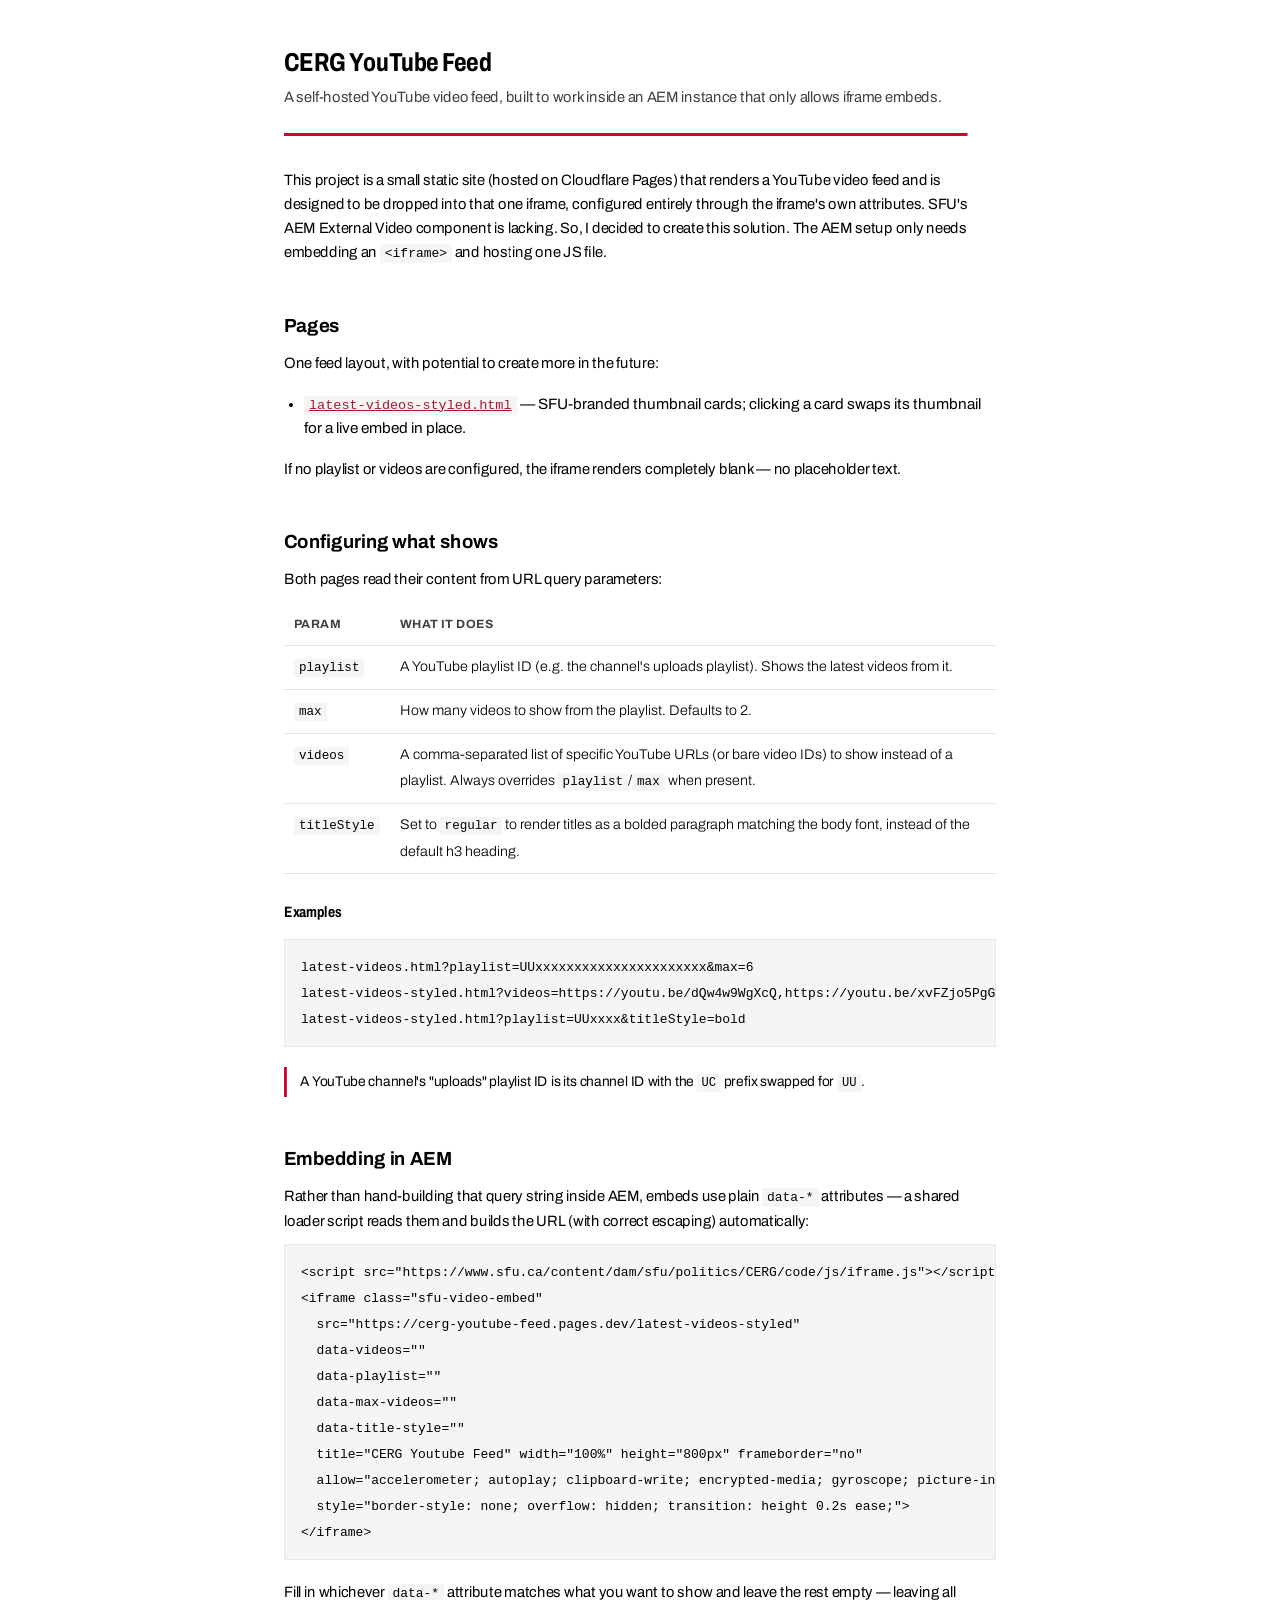
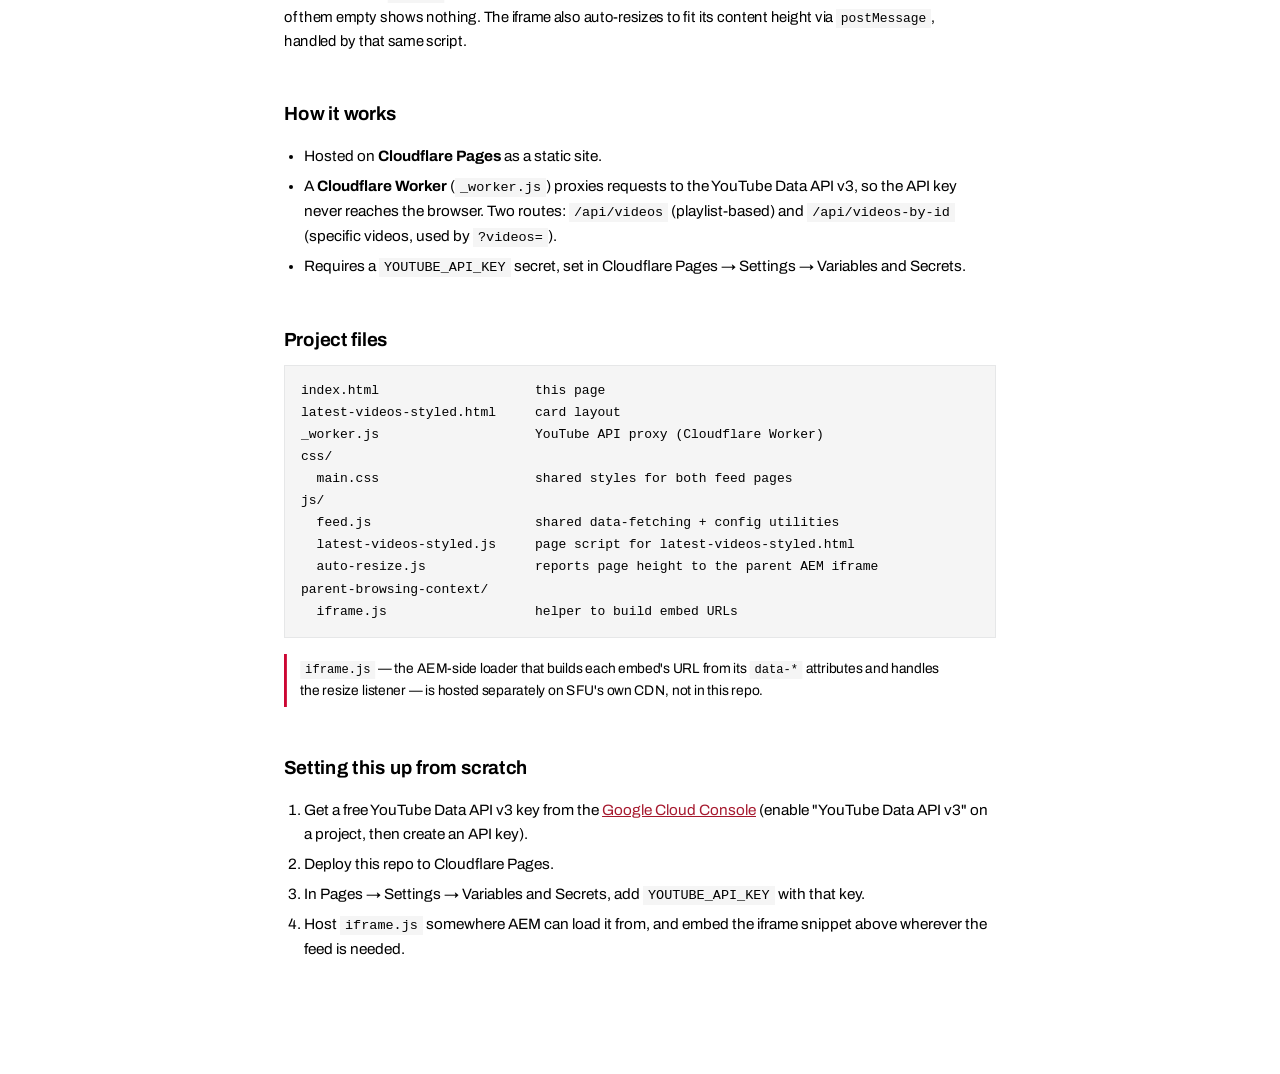
<file: index.html>
<!DOCTYPE html>
<html lang="en">
<head>
<meta charset="UTF-8">
<meta name="viewport" content="width=device-width, initial-scale=1.0">
<title>CERG YouTube Feed — Project Overview</title>
<link rel="stylesheet" href="css/main.css">
<link rel="stylesheet" href="https://fonts.googleapis.com/css2?family=Archivo:wdth,wght@420,720&display=swap">
<style>
  /* Documentation-only styles, scoped under .readme so nothing here
     touches css/main.css or leaks onto the feed pages. Reuses the
     shared brand tokens (--ink, --ink-soft, --accent, --border,
     --radius, --accent-soft) already defined there. */
  .readme{
    max-width: 760px;
    margin: 0 auto;
    padding: 48px 24px 96px;
  }
  .readme h1{
    font-family: 'Archivo', Arial, Helvetica, sans-serif;
    font-weight: 720;
    font-size: 2.6rem;
    color: var(--ink);
    margin: 0 0 8px;
  }
  .readme .tagline{
    color: var(--ink-soft);
    font-size: 1.5rem;
    margin: 0 0 32px;
    padding-bottom: 24px;
    border-bottom: 3px solid var(--accent);
  }
  .readme h2{
    font-family: 'Archivo', Arial, Helvetica, sans-serif;
    font-weight: 690;
    font-size: 1.9rem;
    color: var(--ink);
    margin: 48px 0 12px;
  }
  .readme h3{
    font-family: 'Archivo', Arial, Helvetica, sans-serif;
    font-weight: 690;
    font-size: 1.5rem;
    color: var(--ink);
    margin: 24px 0 8px;
  }
  .readme p, .readme li{
    font-size: 1.5rem;
    font-weight: 400;
    line-height: 1.6;
    color: var(--ink);
  }
  .readme ul, .readme ol{
    padding-left: 20px;
  }
  .readme li{
    margin-bottom: 6px;
  }
  .readme a{
    color: var(--accent-dark);
  }
  .readme code{
    font-family: 'SFMono-Regular', Consolas, 'Liberation Mono', Menlo, monospace;
    font-size: 0.9em;
    background: var(--accent-soft);
    padding: 2px 5px;
    border-radius: var(--radius);
  }
  .readme pre{
    background: var(--accent-soft);
    border: 1px solid var(--border);
    border-radius: var(--radius);
    padding: 14px 16px;
    overflow-x: auto;
    margin: 12px 0 20px;
  }
  .readme pre code{
    background: none;
    padding: 0;
    font-size: 1.3rem;
    line-height: 1.5;
    color: var(--ink);
  }
  .readme table{
    width: 100%;
    border-collapse: collapse;
    margin: 12px 0 20px;
    font-size: 1.4rem;
  }
  .readme th, .readme td{
    text-align: left;
    padding: 8px 10px;
    border-bottom: 1px solid var(--border);
    vertical-align: top;
  }
  .readme th{
    color: var(--ink-soft);
    font-weight: 700;
    font-size: 1.2rem;
    text-transform: uppercase;
    letter-spacing: 0.04em;
  }
  .readme .file-tree{
    background: var(--accent-soft);
    border: 1px solid var(--border);
    border-radius: var(--radius);
    padding: 14px 16px;
    font-family: 'SFMono-Regular', Consolas, 'Liberation Mono', Menlo, monospace;
    font-size: 1.3rem;
    line-height: 1.7;
    color: var(--ink);
    white-space: pre;
    overflow-x: auto;
  }
  .readme .note{
    border-left: 3px solid var(--accent);
    padding: 4px 14px;
    margin: 16px 0;
    font-size: 1.4rem;
    color: var(--ink);
  }
</style>
</head>
<body>
  <div class="readme">
    <h1>CERG YouTube Feed</h1>
    <p class="tagline">A self-hosted YouTube video feed, built to work inside an AEM instance that only allows iframe embeds.</p>

    <p>This project is a small static site (hosted on Cloudflare Pages) that renders a YouTube video feed and is designed to be dropped into that one iframe, configured entirely through the iframe's own attributes. SFU's AEM External Video component is lacking. So, I decided to create this solution. The AEM setup only needs embedding an <code>&lt;iframe&gt;</code> and hosting one JS file.</p>

    <h2>Pages</h2>
    <p>One feed layout, with potential to create more in the future:</p>
    <ul>
      <li><a href="latest-videos-styled.html"><code>latest-videos-styled.html</code></a> — SFU-branded thumbnail cards; clicking a card swaps its thumbnail for a live embed in place.</li>
    </ul>
    <p>If no playlist or videos are configured, the iframe renders completely blank — no placeholder text.</p>

    <h2>Configuring what shows</h2>
    <p>Both pages read their content from URL query parameters:</p>
    <table>
      <tr><th>Param</th><th>What it does</th></tr>
      <tr><td><code>playlist</code></td><td>A YouTube playlist ID (e.g. the channel's uploads playlist). Shows the latest videos from it.</td></tr>
      <tr><td><code>max</code></td><td>How many videos to show from the playlist. Defaults to 2.</td></tr>
      <tr><td><code>videos</code></td><td>A comma-separated list of specific YouTube URLs (or bare video IDs) to show instead of a playlist. Always overrides <code>playlist</code>/<code>max</code> when present.</td></tr>
      <tr><td><code>titleStyle</code></td><td>Set to <code>regular</code> to render titles as a bolded paragraph matching the body font, instead of the default h3 heading.</td></tr>
    </table>

    <h3>Examples</h3>
    <pre><code>latest-videos.html?playlist=UUxxxxxxxxxxxxxxxxxxxxxx&amp;max=6
latest-videos-styled.html?videos=https://youtu.be/dQw4w9WgXcQ,https://youtu.be/xvFZjo5PgG0
latest-videos-styled.html?playlist=UUxxxx&amp;titleStyle=bold</code></pre>

    <p class="note">A YouTube channel's "uploads" playlist ID is its channel ID with the <code>UC</code> prefix swapped for <code>UU</code>.</p>

    <h2>Embedding in AEM</h2>
    <p>Rather than hand-building that query string inside AEM, embeds use plain <code>data-*</code> attributes — a shared loader script reads them and builds the URL (with correct escaping) automatically:</p>
    <pre><code>&lt;script src="https://www.sfu.ca/content/dam/sfu/politics/CERG/code/js/iframe.js"&gt;&lt;/script&gt;
&lt;iframe class="sfu-video-embed"
  src="https://cerg-youtube-feed.pages.dev/latest-videos-styled"
  data-videos=""
  data-playlist=""
  data-max-videos=""
  data-title-style=""
  title="CERG Youtube Feed" width="100%" height="800px" frameborder="no"
  allow="accelerometer; autoplay; clipboard-write; encrypted-media; gyroscope; picture-in-picture; web-share"
  style="border-style: none; overflow: hidden; transition: height 0.2s ease;"&gt;
&lt;/iframe&gt;</code></pre>
    <p>Fill in whichever <code>data-*</code> attribute matches what you want to show and leave the rest empty — leaving all of them empty shows nothing. The iframe also auto-resizes to fit its content height via <code>postMessage</code>, handled by that same script.</p>

    <h2>How it works</h2>
    <ul>
      <li>Hosted on <strong>Cloudflare Pages</strong> as a static site.</li>
      <li>A <strong>Cloudflare Worker</strong> (<code>_worker.js</code>) proxies requests to the YouTube Data API v3, so the API key never reaches the browser. Two routes: <code>/api/videos</code> (playlist-based) and <code>/api/videos-by-id</code> (specific videos, used by <code>?videos=</code>).</li>
      <li>Requires a <code>YOUTUBE_API_KEY</code> secret, set in Cloudflare Pages → Settings → Variables and Secrets.</li>
    </ul>

    <h2>Project files</h2>
    <div class="file-tree">index.html                    this page
latest-videos-styled.html     card layout
_worker.js                    YouTube API proxy (Cloudflare Worker)
css/
  main.css                    shared styles for both feed pages
js/
  feed.js                     shared data-fetching + config utilities
  latest-videos-styled.js     page script for latest-videos-styled.html
  auto-resize.js              reports page height to the parent AEM iframe
parent-browsing-context/
  iframe.js                   helper to build embed URLs</div>
    <p class="note"><code>iframe.js</code> — the AEM-side loader that builds each embed's URL from its <code>data-*</code> attributes and handles the resize listener — is hosted separately on SFU's own CDN, not in this repo.</p>

    <h2>Setting this up from scratch</h2>
    <ol>
      <li>Get a free YouTube Data API v3 key from the <a href="https://console.cloud.google.com">Google Cloud Console</a> (enable "YouTube Data API v3" on a project, then create an API key).</li>
      <li>Deploy this repo to Cloudflare Pages.</li>
      <li>In Pages → Settings → Variables and Secrets, add <code>YOUTUBE_API_KEY</code> with that key.</li>
      <li>Host <code>iframe.js</code> somewhere AEM can load it from, and embed the iframe snippet above wherever the feed is needed.</li>
    </ol>
  </div>
</body>
</html>
</file>
<file: css/main.css>
/* ============================================================
     SFU brand tokens
     Source: sfu.ca/communicators-toolkit/brand/guidelines/colours.html
             sfu.ca/communicators-toolkit/brand/guidelines/typography.html
     Standard fonts (Countach/November/Lava) are individually licensed
     and not available for embedding here — using Archivo (variable,
     wdth 82 / wght 720) as a close free match, Arial as final fallback.
     ============================================================ */
  :root{
    --bg: #FFFFFF;
    --card: #FFFFFF;
    --border: #e6e7e8;
    --ink: #000000;              /* SFU: black, use for body copy */
    --ink-soft: #414042;         /* SFU dark grey: subheads, graphic elements */
    --accent: #CC0633;           /* SFU light red: primary, dominant colour */
    --accent-dark: #a6192e;      /* SFU dark red: secondary, tone-on-tone pairing */
    --accent-soft: #f5f5f5;      /* light tint of SFU red for hover/active fills */
    --radius: 0px;
  }

  html {
    font-size: 10px; /* 1rem = 10px, 10px = 1rem */
  }

  *{box-sizing:border-box;}
  html,body{margin:0;padding:0;}
  body{
    background:var(--bg);
    color:var(--ink);
    font-family: 'Archivo', Arial, Helvetica, sans-serif;
    -webkit-font-smoothing:antialiased;
    padding: 0;
    font-weight: 280;
    font-stretch: 102%;
    font-size: 1.7rem;
    line-height: 2.6rem;
  }

  .wrap{max-width:1100px;margin:0 auto;}

  header{
    display:flex;
    align-items:baseline;
    justify-content:space-between;
    flex-wrap:wrap;
    gap:8px;
    margin-bottom:20px;
    border-bottom:3px solid var(--accent);
    padding-bottom:14px;
  }
  h1{
    font-family: 'Archivo', Arial, Helvetica, sans-serif;
    font-weight:720;
    font-size:2.5rem;
    line-height: 2.9rem;
    font-stretch: 82%;
    color:var(--ink-soft);
    margin:0;
  }
  h3 {
    font-family: 'Archivo', Arial, Helvetica, sans-serif;
    font-weight:720;
    font-size:2.5rem;
    line-height: 2.9rem;
    font-stretch: 82%;
    color:var(--ink-soft);
    margin:0;
  }

  /* Alternative title treatment — a bolded paragraph matching body
     text (same family/size as body's 1.6rem) instead of the h3
     heading scale. Selected per-embed via data-title-style="bold"
     (see iframe.js) / ?titleStyle=bold. */
  .title-bold{
    font-weight:690;
    font-stretch: 100%;
  }

  .count{
    font-size:1.3rem;
    color:var(--ink-soft);
    font-variant-numeric: tabular-nums;
  }

  .player-shell{
    position:relative;
    width:100%;
    aspect-ratio:16/9;
    background:#0d0d10;
    border-radius:var(--radius);
    overflow:hidden;
    margin-bottom:28px;
    box-shadow:0 1px 2px rgba(0,0,0,0.08);
  }
  .player-shell iframe{
    position:absolute; inset:0; width:100%; height:100%; border:0;
  }
  .now-playing-label{
    display:flex;
    align-items:center;
    gap:8px;
    font-size:12px;
    font-weight:700;
    letter-spacing:0.06em;
    text-transform:uppercase;
    color:var(--accent-dark);
    margin:0 0 10px;
    line-height:1.2; /* SFU subhead linespacing: 120% of font size */
  }
  .now-playing-label .dot{
    width:7px;height:7px;border-radius:50%;
    background:var(--accent-dark);
    animation:pulse 1.8s ease-in-out infinite;
  }
  @keyframes pulse{
    0%,100%{opacity:1;} 50%{opacity:0.35;}
  }

  .grid{
    display:grid;
    grid-template-columns:repeat(auto-fill, minmax(240px,1fr));
    gap:16px;
  }

  /* Fixed 3-column variant — for pages that always show exactly 3 items
     (latest-videos-styled.html). Falls back to 1 column on narrow screens. */
  .grid-3{
    grid-template-columns:repeat(3, 1fr);
  }
  .grid-1{
    grid-template-columns:1fr;
  }
  @media (max-width:720px){
    .grid-3{ grid-template-columns:1fr; }
  }

  .card{
    background:var(--card);
    border: 0.3rem solid var(--border);
    border-radius:var(--radius);
    overflow:hidden;
    cursor:pointer;
    text-align:left;
    padding:0;
    font-family:inherit;
    color:inherit;
    transition:transform .15s ease, box-shadow .15s ease, border-color .15s ease;
  }
  .card:hover, .card:focus-visible{
    /* transform:translateY(-2px); */
    border-color:var(--accent);
    /* box-shadow:0 8px 20px rgba(204,6,51,0.14); */
    outline:none;
  }
  .card.active{
    border-color:var(--accent-dark);
    background:var(--accent-soft);
  }

  .thumb-wrap{
    position:relative;
    width:100%;
    aspect-ratio:16/9;
    background:#eee;
    cursor:pointer;
  }
  .thumb-wrap img{
    width:100%;height:100%;object-fit:cover;display:block;
  }
  /* When a thumbnail is swapped for a live embed (latest-videos-styled.js) */
  .thumb-wrap iframe{
    position:absolute; inset:0; width:100%; height:100%; border:0;
  }
  .index-badge{
    position:absolute;
    top:8px; left:8px;
    background:var(--accent);
    color:#fff;
    font-size:11px;
    font-weight:700;
    letter-spacing:0.04em;
    padding:3px 7px;
    border-radius:3px;
    font-variant-numeric: tabular-nums;
  }
  .play-glyph{
    position:absolute; inset:0;
    display:flex; align-items:center; justify-content:center;
    opacity:0;
    transition:opacity .15s ease;
    background:rgba(15,15,18,0.25);
  }
  .card:hover .play-glyph, .card:focus-visible .play-glyph{opacity:1;}
  .play-glyph svg{width:36px;height:36px;}

  .meta{
    padding:12px 14px 14px;
    display: flex;
    flex-flow: column;
    row-gap: 1rem;
  }

  .date{
    font-size:1.7rem;
    color:var(--ink-soft);
    margin: 0;
  }

  .status{
    padding:40px 20px;
    text-align:center;
    color:var(--ink-soft);
    /* font-size:14px; */
  }
  .status.error{color:var(--accent-dark);}

  /* ============================================================
     Trio grid — used by latest-videos.html (plain native embeds).
     3 columns desktop, 1 column mobile. Each item is a bare iframe
     plus a title/date caption — no card chrome.
     ============================================================ */
  .trio-grid{
    display:grid;
    grid-template-columns:repeat(3, 1fr);
    gap:24px;
  }
  @media (max-width:720px){
    .trio-grid{ grid-template-columns:1fr; }
  }

  .video-item .frame-shell{
    position:relative;
    width:100%;
    aspect-ratio:16/9;
    border-radius:var(--radius);
    overflow:hidden;
    background:#0d0d10;
    margin-bottom:10px;
  }
  .video-item .frame-shell iframe{
    position:absolute; inset:0; width:100%; height:100%; border:0;
  }
  .video-item .title{ margin-top:0; }

  @media (prefers-reduced-motion: reduce){
    .card, .play-glyph, .dot{transition:none; animation:none;}
  }

  h1, h2, h3, h4, h5, h6, p {
    transform: scaleX(96%);
    transform-origin: left;
    margin:0;
  }
</file>
